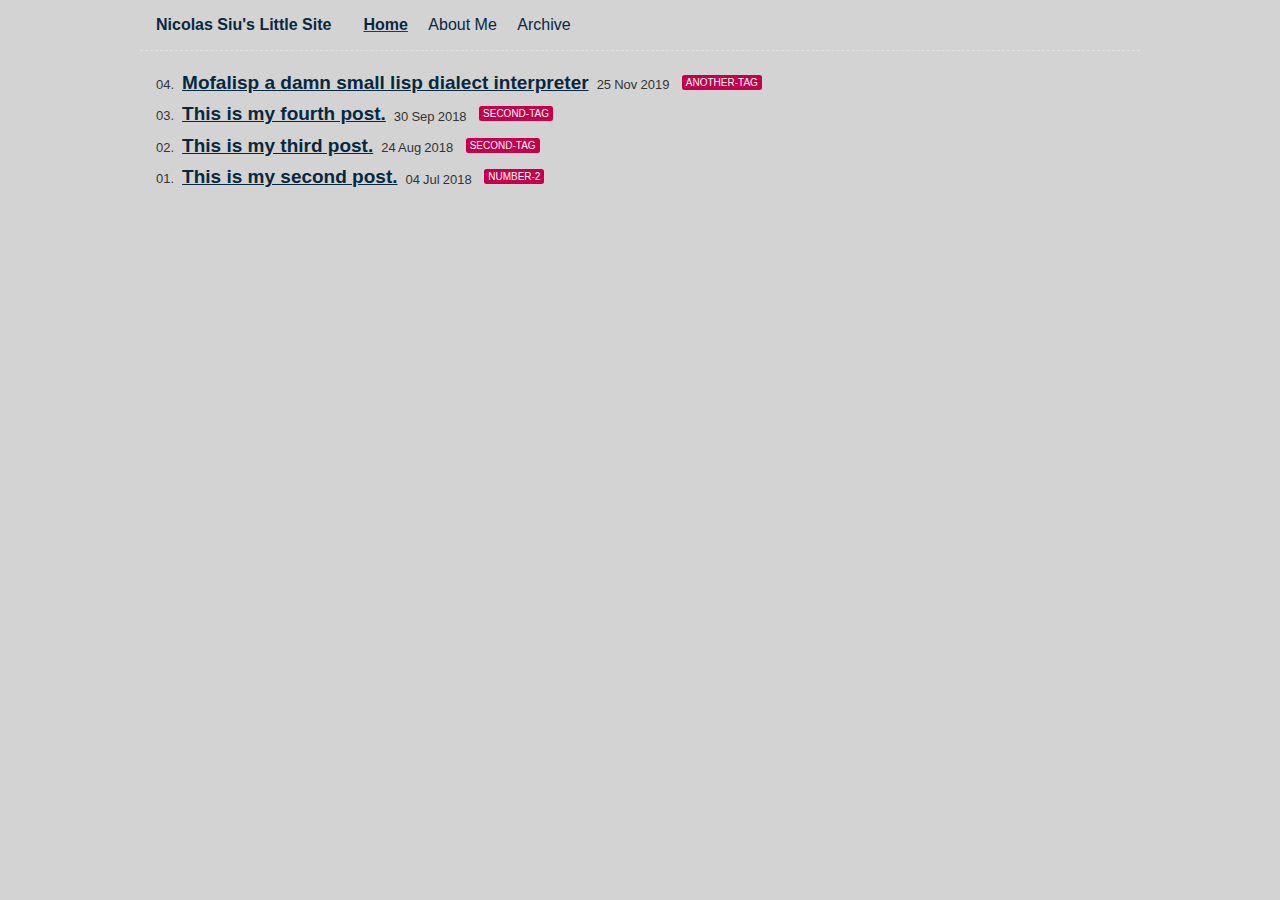
<file: index.html>
<!doctype html>
<html lang="en">
  <head>
    <meta charset="utf-8">
    <meta name="viewport" content="width=device-width, initial-scale=1.0">
    <title>Nicolas Siu&#39;s Little Site</title>
    <meta name="Description" content="I am writing about my experiences as a naval navel-gazer.">
    <link rel="stylesheet" href="/css/index.css">
    <link rel="stylesheet" href="/css/prism-base16-monokai.dark.css">
    <link rel="alternate" href="/feed/feed.xml" type="application/atom+xml" title="Nicolas Siu&#39;s Little Site">
  </head>
  <body>
    <div class="main-con">
      <header>
        <h1 class="home"><a href="/">Nicolas Siu&#39;s Little Site</a></h1>
        <ul class="nav"><li class="nav-item nav-item-active"><a href="/">Home</a></li>
<li class="nav-item"><a href="/about/">About Me</a></li>
<li class="nav-item"><a href="/posts/">Archive</a></li></ul>
      </header>

      <main class="tmpl-home">
        


<ol reversed class="postlist" style="counter-reset: start-from 5">

  <li class="postlist-item">
    <a href="/posts/firstpost/" class="postlist-link">Mofalisp a damn small lisp dialect interpreter</a>
    <time class="postlist-date" datetime="2019-11-25">25 Nov 2019</time>
    
      <a href="/tags/another-tag/" class="tag">another-tag</a>
  </li>

  <li class="postlist-item">
    <a href="/posts/fourthpost/" class="postlist-link">This is my fourth post.</a>
    <time class="postlist-date" datetime="2018-09-30">30 Sep 2018</time>
    
      <a href="/tags/second-tag/" class="tag">second-tag</a>
  </li>

  <li class="postlist-item">
    <a href="/posts/thirdpost/" class="postlist-link">This is my third post.</a>
    <time class="postlist-date" datetime="2018-08-24">24 Aug 2018</time>
    
      <a href="/tags/second-tag/" class="tag">second-tag</a>
  </li>

  <li class="postlist-item">
    <a href="/posts/secondpost/" class="postlist-link">This is my second post.</a>
    <time class="postlist-date" datetime="2018-07-04">04 Jul 2018</time>
    
      <a href="/tags/number-2/" class="tag">number-2</a>
  </li>

</ol>




      </main>

      <footer></footer>
    </div>
    

    <!-- Current page: / -->
  </body>
</html>
</file>
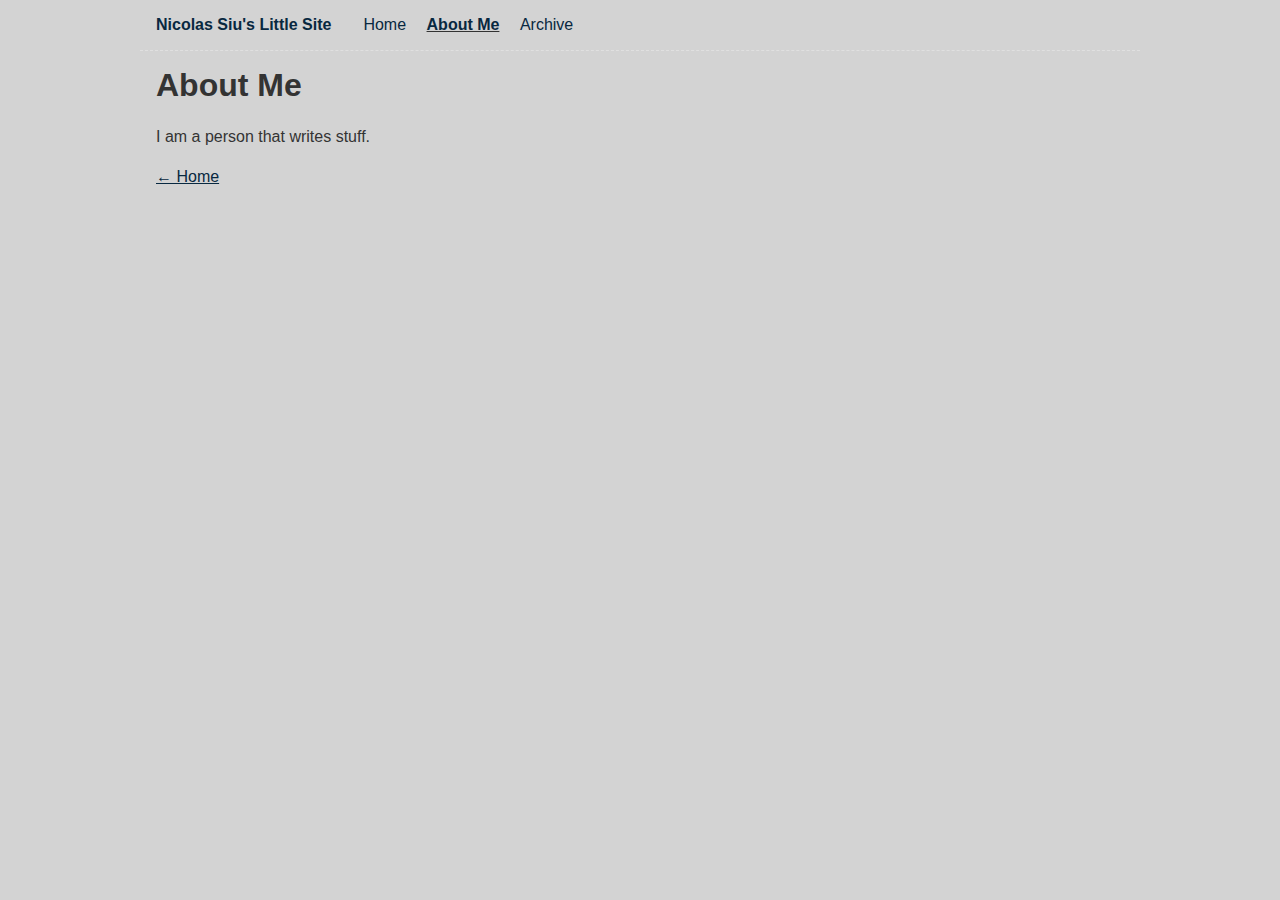
<file: about/index.html>
<!doctype html>
<html lang="en">
  <head>
    <meta charset="utf-8">
    <meta name="viewport" content="width=device-width, initial-scale=1.0">
    <title>About Me</title>
    <meta name="Description" content="I am writing about my experiences as a naval navel-gazer.">
    <link rel="stylesheet" href="/css/index.css">
    <link rel="stylesheet" href="/css/prism-base16-monokai.dark.css">
    <link rel="alternate" href="/feed/feed.xml" type="application/atom+xml" title="Nicolas Siu&#39;s Little Site">
  </head>
  <body>
    <div class="main-con">
      <header>
        <h1 class="home"><a href="/">Nicolas Siu&#39;s Little Site</a></h1>
        <ul class="nav"><li class="nav-item"><a href="/">Home</a></li>
<li class="nav-item nav-item-active"><a href="/about/">About Me</a></li>
<li class="nav-item"><a href="/posts/">Archive</a></li></ul>
      </header>

      <main class="tmpl-post">
        <h1>About Me</h1>

<p>I am a person that writes stuff.</p>


<p><a href="/">← Home</a></p>

      </main>

      <footer></footer>
    </div>
    

    <!-- Current page: /about/ -->
  </body>
</html>
</file>
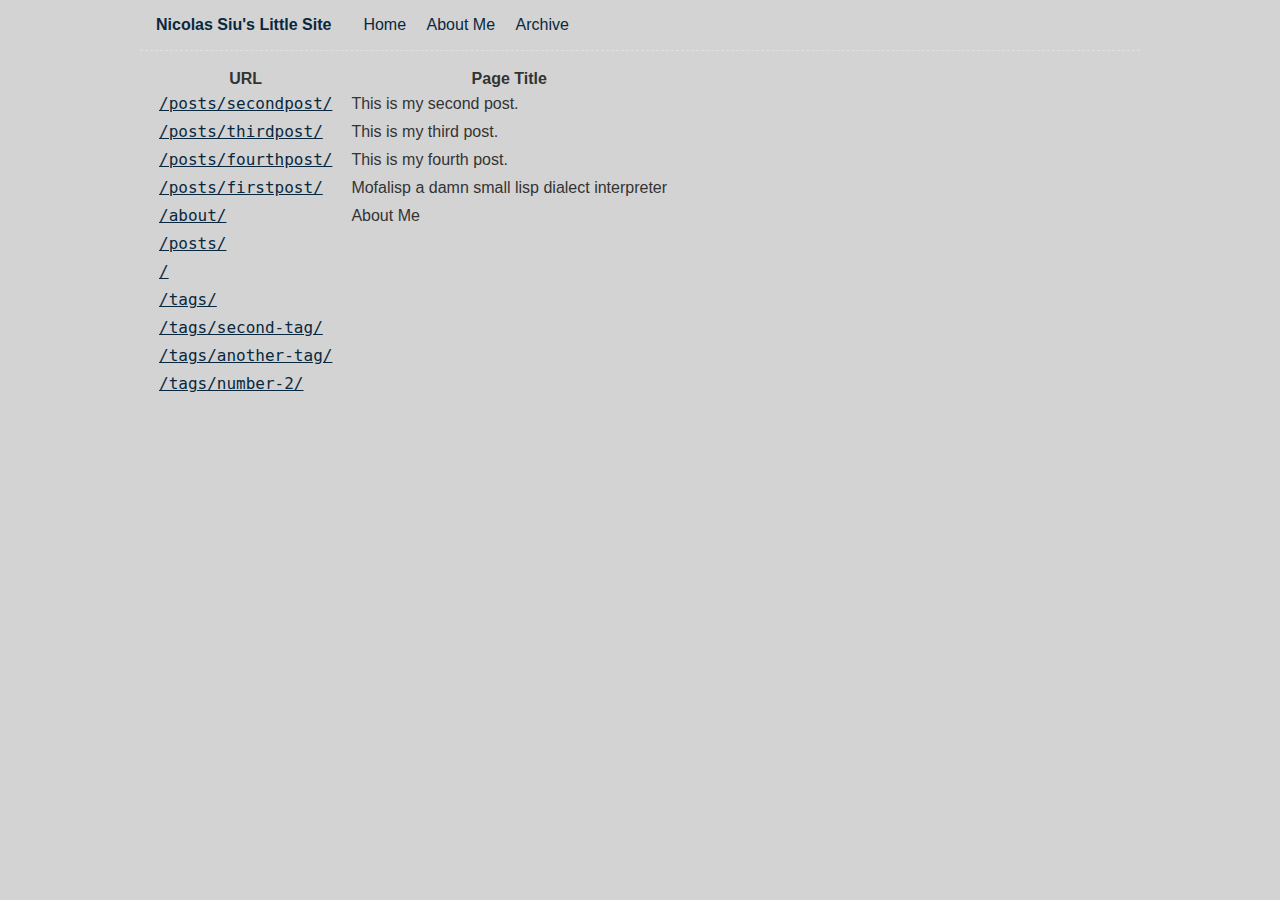
<file: page-list/index.html>
<!doctype html>
<html lang="en">
  <head>
    <meta charset="utf-8">
    <meta name="viewport" content="width=device-width, initial-scale=1.0">
    <title>Nicolas Siu&#39;s Little Site</title>
    <meta name="Description" content="I am writing about my experiences as a naval navel-gazer.">
    <link rel="stylesheet" href="/css/index.css">
    <link rel="stylesheet" href="/css/prism-base16-monokai.dark.css">
    <link rel="alternate" href="/feed/feed.xml" type="application/atom+xml" title="Nicolas Siu&#39;s Little Site">
  </head>
  <body>
    <div class="main-con">
      <header>
        <h1 class="home"><a href="/">Nicolas Siu&#39;s Little Site</a></h1>
        <ul class="nav"><li class="nav-item"><a href="/">Home</a></li>
<li class="nav-item"><a href="/about/">About Me</a></li>
<li class="nav-item"><a href="/posts/">Archive</a></li></ul>
      </header>

      <main class="tmpl-home">
        <table>
  <thead>
    <th>URL</th>
    <th>Page Title</th>
  </thead>
  <tbody>
  <tr>
    <td><a href="/posts/secondpost/"><code>/posts/secondpost/</code></a></td>
    <td>This is my second post.</td>
  </tr>
  <tr>
    <td><a href="/posts/thirdpost/"><code>/posts/thirdpost/</code></a></td>
    <td>This is my third post.</td>
  </tr>
  <tr>
    <td><a href="/posts/fourthpost/"><code>/posts/fourthpost/</code></a></td>
    <td>This is my fourth post.</td>
  </tr>
  <tr>
    <td><a href="/posts/firstpost/"><code>/posts/firstpost/</code></a></td>
    <td>Mofalisp a damn small lisp dialect interpreter</td>
  </tr>
  <tr>
    <td><a href="/about/"><code>/about/</code></a></td>
    <td>About Me</td>
  </tr>
  <tr>
    <td><a href="/posts/"><code>/posts/</code></a></td>
    <td></td>
  </tr>
  <tr>
    <td><a href="/"><code>/</code></a></td>
    <td></td>
  </tr>
  <tr>
    <td><a href="/tags/"><code>/tags/</code></a></td>
    <td></td>
  </tr>
  <tr>
    <td><a href="/tags/second-tag/"><code>/tags/second-tag/</code></a></td>
    <td></td>
  </tr>
  <tr>
    <td><a href="/tags/another-tag/"><code>/tags/another-tag/</code></a></td>
    <td></td>
  </tr>
  <tr>
    <td><a href="/tags/number-2/"><code>/tags/number-2/</code></a></td>
    <td></td>
  </tr>
  </tbody>
</table>


      </main>

      <footer></footer>
    </div>
    

    <!-- Current page: /page-list/ -->
  </body>
</html>
</file>
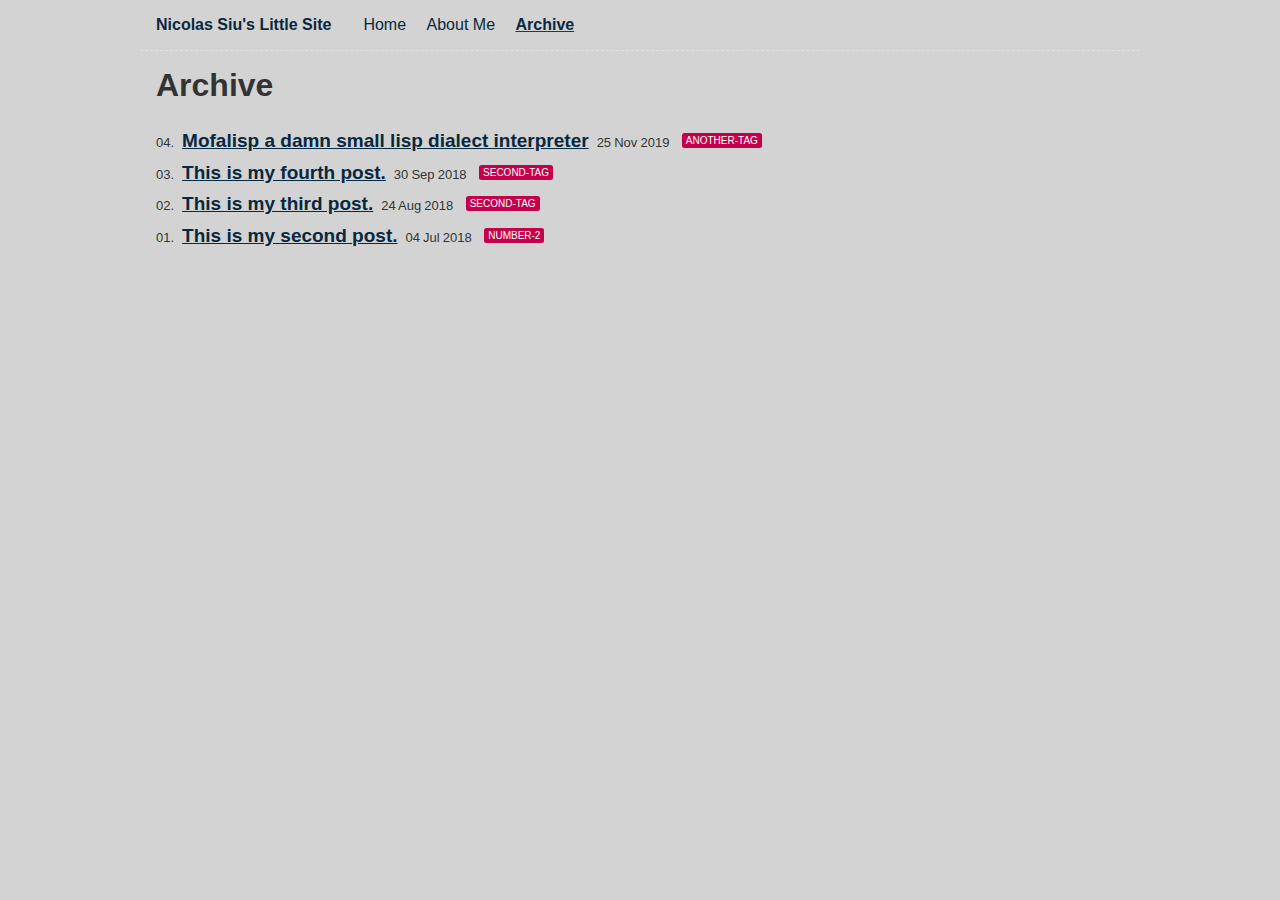
<file: posts/index.html>
<!doctype html>
<html lang="en">
  <head>
    <meta charset="utf-8">
    <meta name="viewport" content="width=device-width, initial-scale=1.0">
    <title>Nicolas Siu&#39;s Little Site</title>
    <meta name="Description" content="I am writing about my experiences as a naval navel-gazer.">
    <link rel="stylesheet" href="/css/index.css">
    <link rel="stylesheet" href="/css/prism-base16-monokai.dark.css">
    <link rel="alternate" href="/feed/feed.xml" type="application/atom+xml" title="Nicolas Siu&#39;s Little Site">
  </head>
  <body>
    <div class="main-con">
      <header>
        <h1 class="home"><a href="/">Nicolas Siu&#39;s Little Site</a></h1>
        <ul class="nav"><li class="nav-item"><a href="/">Home</a></li>
<li class="nav-item"><a href="/about/">About Me</a></li>
<li class="nav-item nav-item-active"><a href="/posts/">Archive</a></li></ul>
      </header>

      <main class="tmpl-home">
        
<h1>Archive</h1>


<ol reversed class="postlist" style="counter-reset: start-from 5">

  <li class="postlist-item">
    <a href="/posts/firstpost/" class="postlist-link">Mofalisp a damn small lisp dialect interpreter</a>
    <time class="postlist-date" datetime="2019-11-25">25 Nov 2019</time>
    
      <a href="/tags/another-tag/" class="tag">another-tag</a>
  </li>

  <li class="postlist-item">
    <a href="/posts/fourthpost/" class="postlist-link">This is my fourth post.</a>
    <time class="postlist-date" datetime="2018-09-30">30 Sep 2018</time>
    
      <a href="/tags/second-tag/" class="tag">second-tag</a>
  </li>

  <li class="postlist-item">
    <a href="/posts/thirdpost/" class="postlist-link">This is my third post.</a>
    <time class="postlist-date" datetime="2018-08-24">24 Aug 2018</time>
    
      <a href="/tags/second-tag/" class="tag">second-tag</a>
  </li>

  <li class="postlist-item">
    <a href="/posts/secondpost/" class="postlist-link">This is my second post.</a>
    <time class="postlist-date" datetime="2018-07-04">04 Jul 2018</time>
    
      <a href="/tags/number-2/" class="tag">number-2</a>
  </li>

</ol>



      </main>

      <footer></footer>
    </div>
    

    <!-- Current page: /posts/ -->
  </body>
</html>
</file>
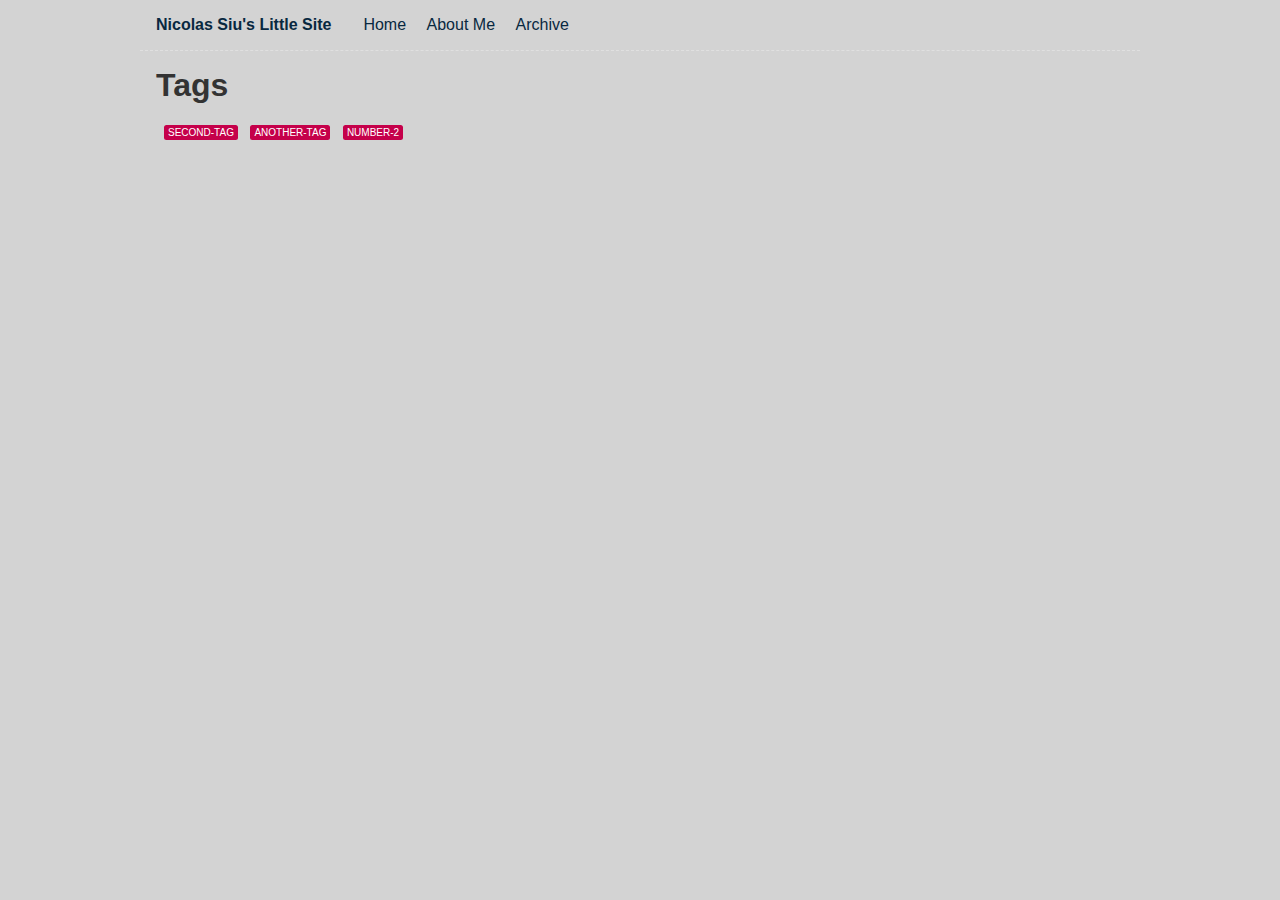
<file: tags/index.html>
<!doctype html>
<html lang="en">
  <head>
    <meta charset="utf-8">
    <meta name="viewport" content="width=device-width, initial-scale=1.0">
    <title>Nicolas Siu&#39;s Little Site</title>
    <meta name="Description" content="I am writing about my experiences as a naval navel-gazer.">
    <link rel="stylesheet" href="/css/index.css">
    <link rel="stylesheet" href="/css/prism-base16-monokai.dark.css">
    <link rel="alternate" href="/feed/feed.xml" type="application/atom+xml" title="Nicolas Siu&#39;s Little Site">
  </head>
  <body>
    <div class="main-con">
      <header>
        <h1 class="home"><a href="/">Nicolas Siu&#39;s Little Site</a></h1>
        <ul class="nav"><li class="nav-item"><a href="/">Home</a></li>
<li class="nav-item"><a href="/about/">About Me</a></li>
<li class="nav-item"><a href="/posts/">Archive</a></li></ul>
      </header>

      <main class="tmpl-home">
        <h1>Tags</h1>


  
  <a href="/tags/second-tag/" class="tag">second-tag</a>

  
  <a href="/tags/another-tag/" class="tag">another-tag</a>

  
  <a href="/tags/number-2/" class="tag">number-2</a>



      </main>

      <footer></footer>
    </div>
    

    <!-- Current page: /tags/ -->
  </body>
</html>
</file>
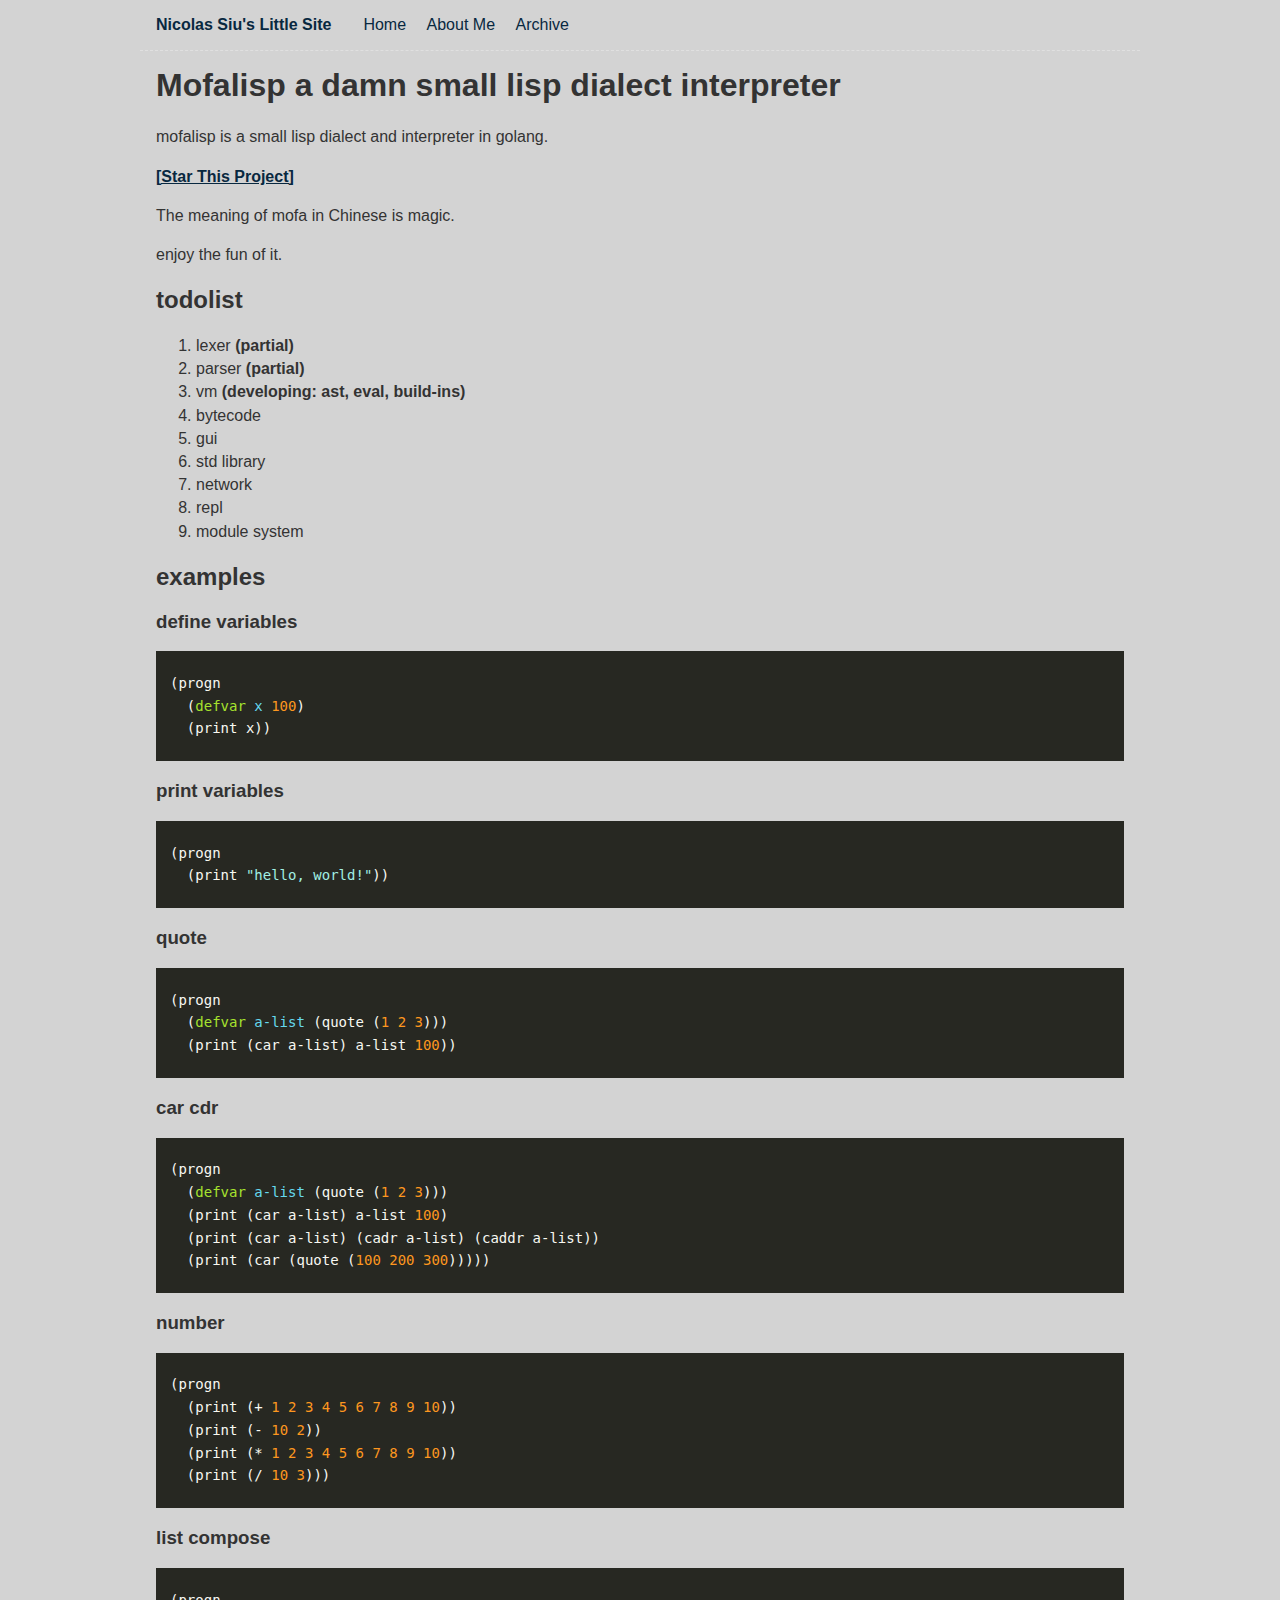
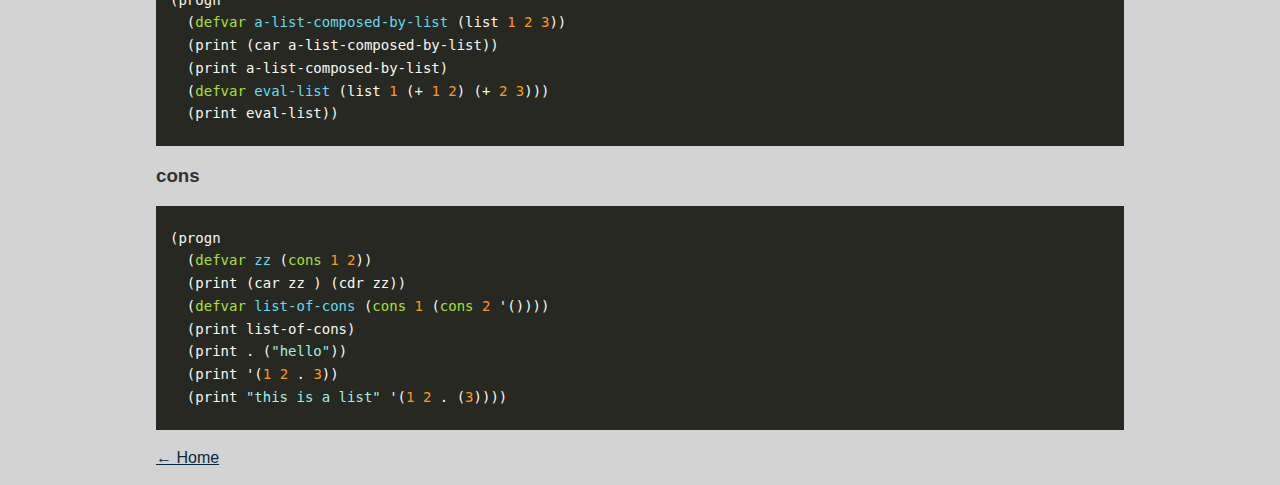
<file: posts/firstpost/index.html>
<!doctype html>
<html lang="en">
  <head>
    <meta charset="utf-8">
    <meta name="viewport" content="width=device-width, initial-scale=1.0">
    <title>Mofalisp a damn small lisp dialect interpreter</title>
    <meta name="Description" content="This is a post on My Blog about Mofalisp.">
    <link rel="stylesheet" href="/css/index.css">
    <link rel="stylesheet" href="/css/prism-base16-monokai.dark.css">
    <link rel="alternate" href="/feed/feed.xml" type="application/atom+xml" title="Nicolas Siu&#39;s Little Site">
  </head>
  <body>
    <div class="main-con">
      <header>
        <h1 class="home"><a href="/">Nicolas Siu&#39;s Little Site</a></h1>
        <ul class="nav"><li class="nav-item"><a href="/">Home</a></li>
<li class="nav-item"><a href="/about/">About Me</a></li>
<li class="nav-item"><a href="/posts/">Archive</a></li></ul>
      </header>

      <main class="tmpl-post">
        <h1>Mofalisp a damn small lisp dialect interpreter</h1>

<p>mofalisp is a small lisp dialect and interpreter in golang.</p>
<p><a href="https://www.github.com/nicolassiu/mofalisp"><strong>[Star This Project]</strong></a></p>
<p>The meaning of mofa in Chinese is magic.</p>
<p>enjoy the fun of it.</p>
<h2 id="todolist">todolist <a class="direct-link" href="#todolist">#</a></h2>
<ol>
<li>lexer <strong>(partial)</strong></li>
<li>parser <strong>(partial)</strong></li>
<li>vm <strong>(developing: ast, eval, build-ins)</strong></li>
<li>bytecode</li>
<li>gui</li>
<li>std library</li>
<li>network</li>
<li>repl</li>
<li>module system</li>
</ol>
<h2 id="examples">examples <a class="direct-link" href="#examples">#</a></h2>
<h3 id="define-variables">define variables <a class="direct-link" href="#define-variables">#</a></h3>
<pre class="language-lisp"><code class="language-lisp"><span class="highlight-line"><span class="token punctuation">(</span><span class="token car">progn</span></span><br><span class="highlight-line">  <span class="token punctuation">(</span><span class="token defvar"><span class="token keyword">defvar</span> <span class="token variable">x</span></span> <span class="token number">100</span><span class="token punctuation">)</span></span><br><span class="highlight-line">  <span class="token punctuation">(</span><span class="token car">print</span> x<span class="token punctuation">)</span><span class="token punctuation">)</span></span></code></pre>
<h3 id="print-variables">print variables <a class="direct-link" href="#print-variables">#</a></h3>
<pre class="language-lisp"><code class="language-lisp"><span class="highlight-line"><span class="token punctuation">(</span><span class="token car">progn</span></span><br><span class="highlight-line">  <span class="token punctuation">(</span><span class="token car">print</span> <span class="token string">"hello, world!"</span><span class="token punctuation">)</span><span class="token punctuation">)</span></span></code></pre>
<h3 id="quote">quote <a class="direct-link" href="#quote">#</a></h3>
<pre class="language-lisp"><code class="language-lisp"><span class="highlight-line"><span class="token punctuation">(</span><span class="token car">progn</span></span><br><span class="highlight-line">  <span class="token punctuation">(</span><span class="token defvar"><span class="token keyword">defvar</span> <span class="token variable">a-list</span></span> <span class="token punctuation">(</span><span class="token car">quote</span> <span class="token punctuation">(</span><span class="token number">1</span> <span class="token number">2</span> <span class="token number">3</span><span class="token punctuation">)</span><span class="token punctuation">)</span><span class="token punctuation">)</span></span><br><span class="highlight-line">  <span class="token punctuation">(</span><span class="token car">print</span> <span class="token punctuation">(</span><span class="token car">car</span> a-list<span class="token punctuation">)</span> a-list <span class="token number">100</span><span class="token punctuation">)</span><span class="token punctuation">)</span></span></code></pre>
<h3 id="car-cdr">car cdr <a class="direct-link" href="#car-cdr">#</a></h3>
<pre class="language-lisp"><code class="language-lisp"><span class="highlight-line"><span class="token punctuation">(</span><span class="token car">progn</span></span><br><span class="highlight-line">  <span class="token punctuation">(</span><span class="token defvar"><span class="token keyword">defvar</span> <span class="token variable">a-list</span></span> <span class="token punctuation">(</span><span class="token car">quote</span> <span class="token punctuation">(</span><span class="token number">1</span> <span class="token number">2</span> <span class="token number">3</span><span class="token punctuation">)</span><span class="token punctuation">)</span><span class="token punctuation">)</span></span><br><span class="highlight-line">  <span class="token punctuation">(</span><span class="token car">print</span> <span class="token punctuation">(</span><span class="token car">car</span> a-list<span class="token punctuation">)</span> a-list <span class="token number">100</span><span class="token punctuation">)</span></span><br><span class="highlight-line">  <span class="token punctuation">(</span><span class="token car">print</span> <span class="token punctuation">(</span><span class="token car">car</span> a-list<span class="token punctuation">)</span> <span class="token punctuation">(</span><span class="token car">cadr</span> a-list<span class="token punctuation">)</span> <span class="token punctuation">(</span><span class="token car">caddr</span> a-list<span class="token punctuation">)</span><span class="token punctuation">)</span></span><br><span class="highlight-line">  <span class="token punctuation">(</span><span class="token car">print</span> <span class="token punctuation">(</span><span class="token car">car</span> <span class="token punctuation">(</span><span class="token car">quote</span> <span class="token punctuation">(</span><span class="token number">100</span> <span class="token number">200</span> <span class="token number">300</span><span class="token punctuation">)</span><span class="token punctuation">)</span><span class="token punctuation">)</span><span class="token punctuation">)</span><span class="token punctuation">)</span></span></code></pre>
<h3 id="number">number <a class="direct-link" href="#number">#</a></h3>
<pre class="language-lisp"><code class="language-lisp"><span class="highlight-line"><span class="token punctuation">(</span><span class="token car">progn</span></span><br><span class="highlight-line">  <span class="token punctuation">(</span><span class="token car">print</span> <span class="token punctuation">(</span><span class="token car">+</span> <span class="token number">1</span> <span class="token number">2</span> <span class="token number">3</span> <span class="token number">4</span> <span class="token number">5</span> <span class="token number">6</span> <span class="token number">7</span> <span class="token number">8</span> <span class="token number">9</span> <span class="token number">10</span><span class="token punctuation">)</span><span class="token punctuation">)</span></span><br><span class="highlight-line">  <span class="token punctuation">(</span><span class="token car">print</span> <span class="token punctuation">(</span><span class="token car">-</span> <span class="token number">10</span> <span class="token number">2</span><span class="token punctuation">)</span><span class="token punctuation">)</span></span><br><span class="highlight-line">  <span class="token punctuation">(</span><span class="token car">print</span> <span class="token punctuation">(</span><span class="token car">*</span> <span class="token number">1</span> <span class="token number">2</span> <span class="token number">3</span> <span class="token number">4</span> <span class="token number">5</span> <span class="token number">6</span> <span class="token number">7</span> <span class="token number">8</span> <span class="token number">9</span> <span class="token number">10</span><span class="token punctuation">)</span><span class="token punctuation">)</span></span><br><span class="highlight-line">  <span class="token punctuation">(</span><span class="token car">print</span> <span class="token punctuation">(</span><span class="token car">/</span> <span class="token number">10</span> <span class="token number">3</span><span class="token punctuation">)</span><span class="token punctuation">)</span><span class="token punctuation">)</span></span></code></pre>
<h3 id="list-compose">list compose <a class="direct-link" href="#list-compose">#</a></h3>
<pre class="language-lisp"><code class="language-lisp"><span class="highlight-line"><span class="token punctuation">(</span><span class="token car">progn</span></span><br><span class="highlight-line">  <span class="token punctuation">(</span><span class="token defvar"><span class="token keyword">defvar</span> <span class="token variable">a-list-composed-by-list</span></span> <span class="token punctuation">(</span><span class="token car">list</span> <span class="token number">1</span> <span class="token number">2</span> <span class="token number">3</span><span class="token punctuation">)</span><span class="token punctuation">)</span></span><br><span class="highlight-line">  <span class="token punctuation">(</span><span class="token car">print</span> <span class="token punctuation">(</span><span class="token car">car</span> a-list-composed-by-list<span class="token punctuation">)</span><span class="token punctuation">)</span></span><br><span class="highlight-line">  <span class="token punctuation">(</span><span class="token car">print</span> a-list-composed-by-list<span class="token punctuation">)</span></span><br><span class="highlight-line">  <span class="token punctuation">(</span><span class="token defvar"><span class="token keyword">defvar</span> <span class="token variable">eval-list</span></span> <span class="token punctuation">(</span><span class="token car">list</span> <span class="token number">1</span> <span class="token punctuation">(</span><span class="token car">+</span> <span class="token number">1</span> <span class="token number">2</span><span class="token punctuation">)</span> <span class="token punctuation">(</span><span class="token car">+</span> <span class="token number">2</span> <span class="token number">3</span><span class="token punctuation">)</span><span class="token punctuation">)</span><span class="token punctuation">)</span></span><br><span class="highlight-line">  <span class="token punctuation">(</span><span class="token car">print</span> eval-list<span class="token punctuation">)</span><span class="token punctuation">)</span></span></code></pre>
<h3 id="cons">cons <a class="direct-link" href="#cons">#</a></h3>
<pre class="language-lisp"><code class="language-lisp"><span class="highlight-line"><span class="token punctuation">(</span><span class="token car">progn</span></span><br><span class="highlight-line">  <span class="token punctuation">(</span><span class="token defvar"><span class="token keyword">defvar</span> <span class="token variable">zz</span></span> <span class="token punctuation">(</span><span class="token keyword">cons</span> <span class="token number">1</span> <span class="token number">2</span><span class="token punctuation">)</span><span class="token punctuation">)</span></span><br><span class="highlight-line">  <span class="token punctuation">(</span><span class="token car">print</span> <span class="token punctuation">(</span><span class="token car">car</span> zz <span class="token punctuation">)</span> <span class="token punctuation">(</span><span class="token car">cdr</span> zz<span class="token punctuation">)</span><span class="token punctuation">)</span></span><br><span class="highlight-line">  <span class="token punctuation">(</span><span class="token defvar"><span class="token keyword">defvar</span> <span class="token variable">list-of-cons</span></span> <span class="token punctuation">(</span><span class="token keyword">cons</span> <span class="token number">1</span> <span class="token punctuation">(</span><span class="token keyword">cons</span> <span class="token number">2</span> <span class="token punctuation">'(</span><span class="token punctuation">)</span><span class="token punctuation">)</span><span class="token punctuation">)</span><span class="token punctuation">)</span></span><br><span class="highlight-line">  <span class="token punctuation">(</span><span class="token car">print</span> list-of-cons<span class="token punctuation">)</span></span><br><span class="highlight-line">  <span class="token punctuation">(</span><span class="token car">print</span> <span class="token punctuation">.</span> <span class="token punctuation">(</span><span class="token string">"hello"</span><span class="token punctuation">)</span><span class="token punctuation">)</span></span><br><span class="highlight-line">  <span class="token punctuation">(</span><span class="token car">print</span> <span class="token punctuation">'(</span><span class="token number">1</span> <span class="token number">2</span> <span class="token punctuation">.</span> <span class="token number">3</span><span class="token punctuation">)</span><span class="token punctuation">)</span></span><br><span class="highlight-line">  <span class="token punctuation">(</span><span class="token car">print</span> <span class="token string">"this is a list"</span> <span class="token punctuation">'(</span><span class="token number">1</span> <span class="token number">2</span> <span class="token punctuation">.</span> <span class="token punctuation">(</span><span class="token number">3</span><span class="token punctuation">)</span><span class="token punctuation">)</span><span class="token punctuation">)</span><span class="token punctuation">)</span></span></code></pre>


<p><a href="/">← Home</a></p>

      </main>

      <footer></footer>
    </div>
    

    <!-- Current page: /posts/firstpost/ -->
  </body>
</html>
</file>
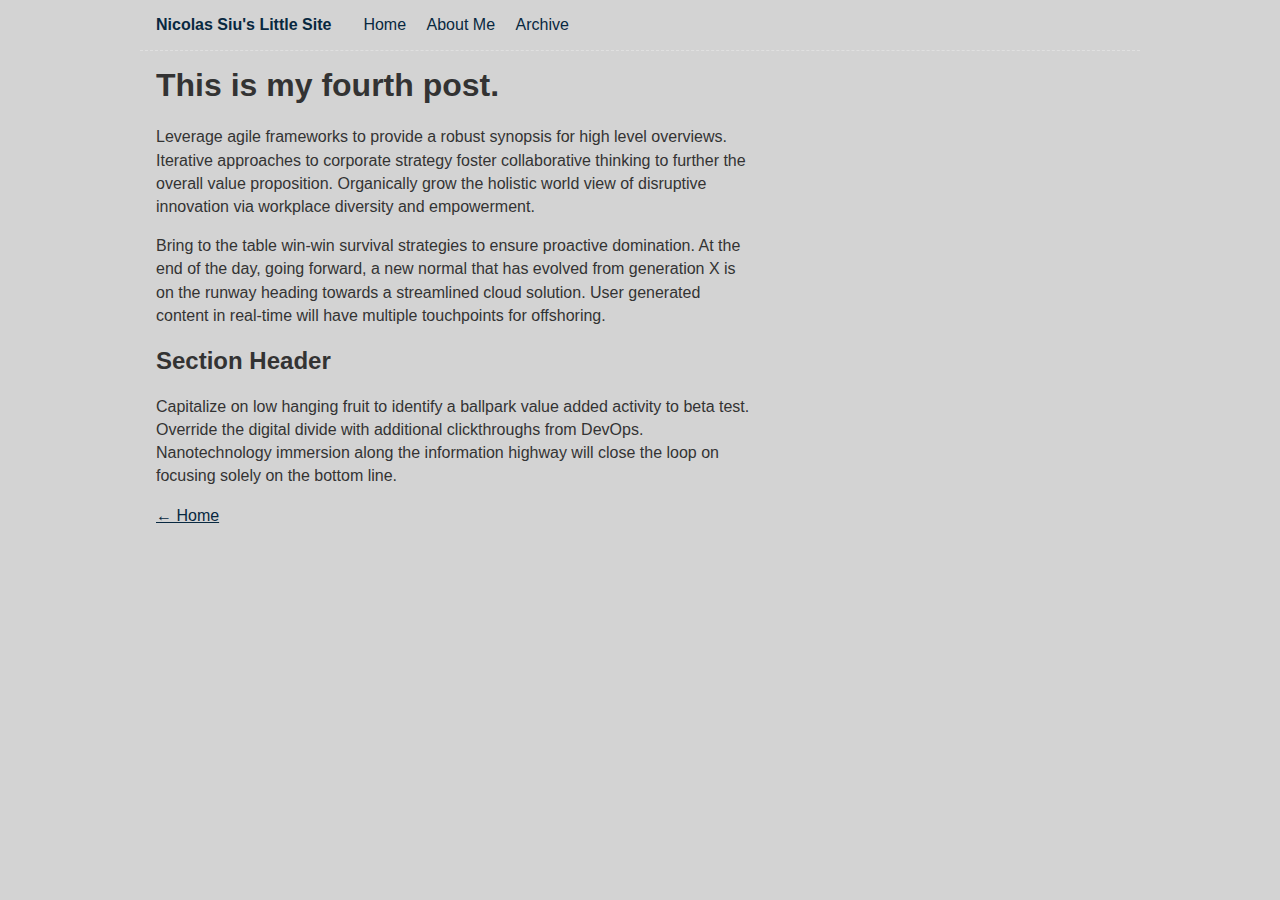
<file: posts/fourthpost/index.html>
<!doctype html>
<html lang="en">
  <head>
    <meta charset="utf-8">
    <meta name="viewport" content="width=device-width, initial-scale=1.0">
    <title>This is my fourth post.</title>
    <meta name="Description" content="This is a post on My Blog about touchpoints and circling wagons.">
    <link rel="stylesheet" href="/css/index.css">
    <link rel="stylesheet" href="/css/prism-base16-monokai.dark.css">
    <link rel="alternate" href="/feed/feed.xml" type="application/atom+xml" title="Nicolas Siu&#39;s Little Site">
  </head>
  <body>
    <div class="main-con">
      <header>
        <h1 class="home"><a href="/">Nicolas Siu&#39;s Little Site</a></h1>
        <ul class="nav"><li class="nav-item"><a href="/">Home</a></li>
<li class="nav-item"><a href="/about/">About Me</a></li>
<li class="nav-item"><a href="/posts/">Archive</a></li></ul>
      </header>

      <main class="tmpl-post">
        <h1>This is my fourth post.</h1>

<p>Leverage agile frameworks to provide a robust synopsis for high level overviews. Iterative approaches to corporate strategy foster collaborative thinking to further the overall value proposition. Organically grow the holistic world view of disruptive innovation via workplace diversity and empowerment.</p>
<p>Bring to the table win-win survival strategies to ensure proactive domination. At the end of the day, going forward, a new normal that has evolved from generation X is on the runway heading towards a streamlined cloud solution. User generated content in real-time will have multiple touchpoints for offshoring.</p>
<h2 id="section-header">Section Header <a class="direct-link" href="#section-header">#</a></h2>
<p>Capitalize on low hanging fruit to identify a ballpark value added activity to beta test. Override the digital divide with additional clickthroughs from DevOps. Nanotechnology immersion along the information highway will close the loop on focusing solely on the bottom line.</p>


<p><a href="/">← Home</a></p>

      </main>

      <footer></footer>
    </div>
    

    <!-- Current page: /posts/fourthpost/ -->
  </body>
</html>
</file>
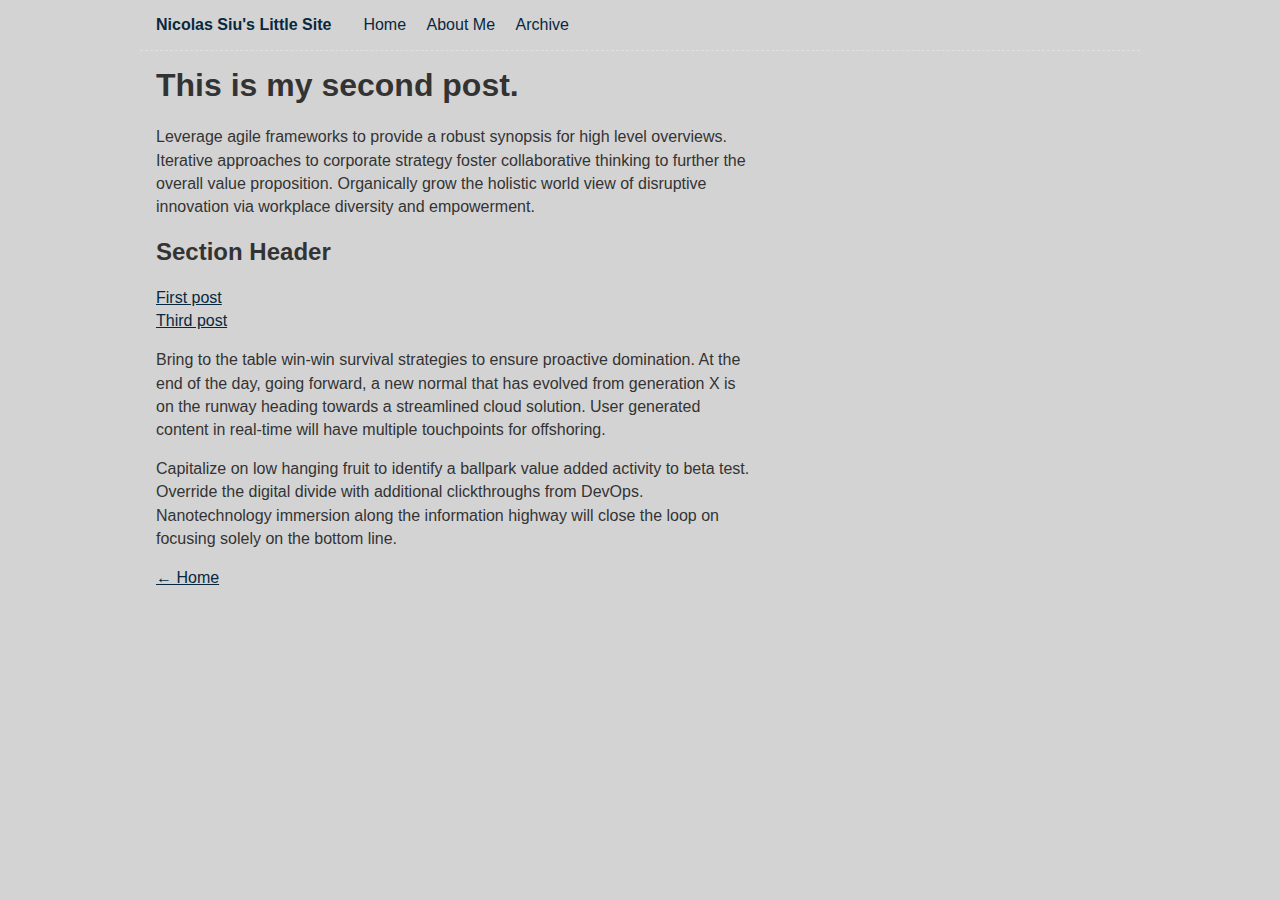
<file: posts/secondpost/index.html>
<!doctype html>
<html lang="en">
  <head>
    <meta charset="utf-8">
    <meta name="viewport" content="width=device-width, initial-scale=1.0">
    <title>This is my second post.</title>
    <meta name="Description" content="This is a post on My Blog about leveraging agile frameworks.">
    <link rel="stylesheet" href="/css/index.css">
    <link rel="stylesheet" href="/css/prism-base16-monokai.dark.css">
    <link rel="alternate" href="/feed/feed.xml" type="application/atom+xml" title="Nicolas Siu&#39;s Little Site">
  </head>
  <body>
    <div class="main-con">
      <header>
        <h1 class="home"><a href="/">Nicolas Siu&#39;s Little Site</a></h1>
        <ul class="nav"><li class="nav-item"><a href="/">Home</a></li>
<li class="nav-item"><a href="/about/">About Me</a></li>
<li class="nav-item"><a href="/posts/">Archive</a></li></ul>
      </header>

      <main class="tmpl-post">
        <h1>This is my second post.</h1>

<p>Leverage agile frameworks to provide a robust synopsis for high level overviews. Iterative approaches to corporate strategy foster collaborative thinking to further the overall value proposition. Organically grow the holistic world view of disruptive innovation via workplace diversity and empowerment.</p>
<h2 id="section-header">Section Header <a class="direct-link" href="#section-header">#</a></h2>
<p><a href="/posts/firstpost/">First post</a><br>
<a href="/posts/thirdpost/">Third post</a></p>
<p>Bring to the table win-win survival strategies to ensure proactive domination. At the end of the day, going forward, a new normal that has evolved from generation X is on the runway heading towards a streamlined cloud solution. User generated content in real-time will have multiple touchpoints for offshoring.</p>
<p>Capitalize on low hanging fruit to identify a ballpark value added activity to beta test. Override the digital divide with additional clickthroughs from DevOps. Nanotechnology immersion along the information highway will close the loop on focusing solely on the bottom line.</p>


<p><a href="/">← Home</a></p>

      </main>

      <footer></footer>
    </div>
    

    <!-- Current page: /posts/secondpost/ -->
  </body>
</html>
</file>
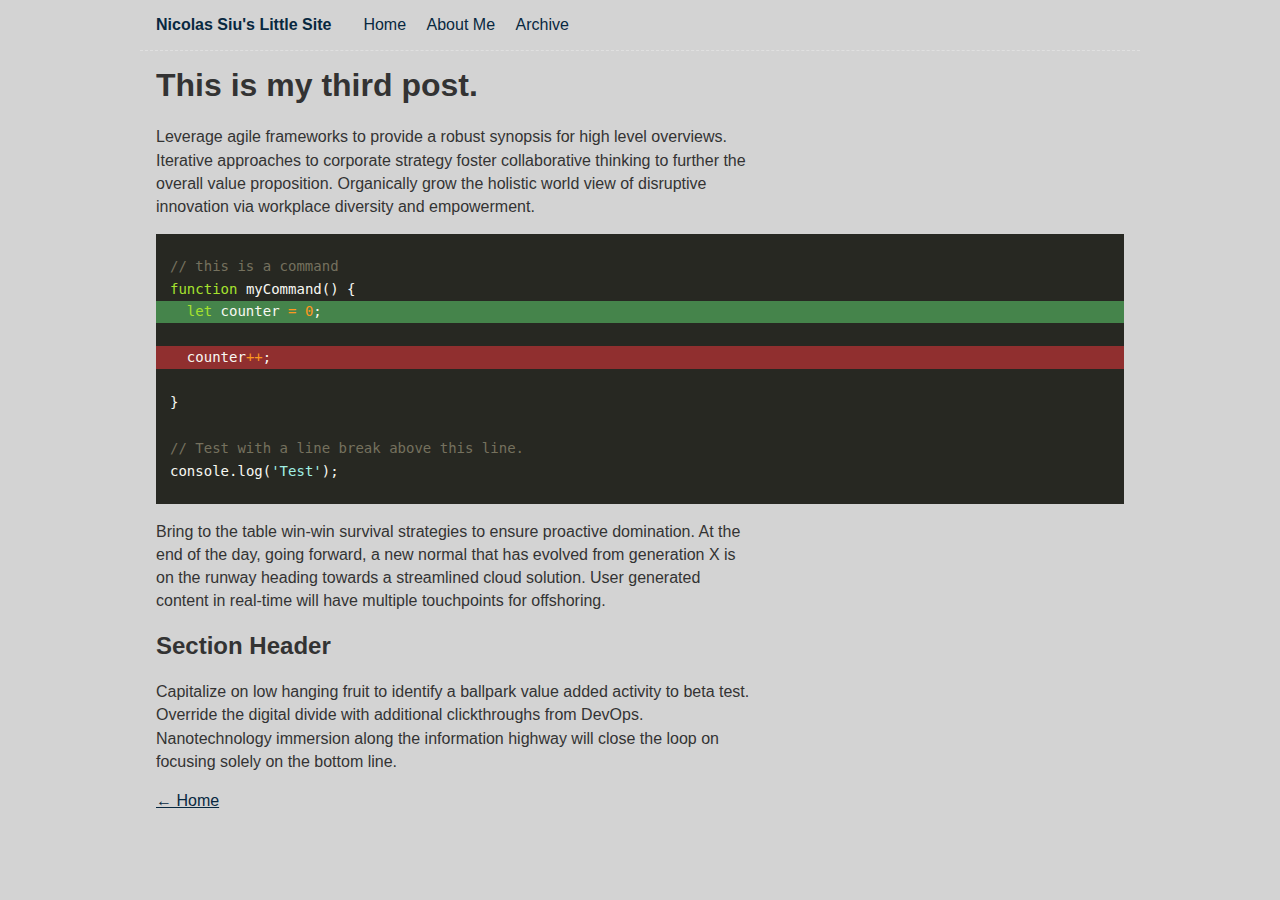
<file: posts/thirdpost/index.html>
<!doctype html>
<html lang="en">
  <head>
    <meta charset="utf-8">
    <meta name="viewport" content="width=device-width, initial-scale=1.0">
    <title>This is my third post.</title>
    <meta name="Description" content="This is a post on My Blog about win-win survival strategies.">
    <link rel="stylesheet" href="/css/index.css">
    <link rel="stylesheet" href="/css/prism-base16-monokai.dark.css">
    <link rel="alternate" href="/feed/feed.xml" type="application/atom+xml" title="Nicolas Siu&#39;s Little Site">
  </head>
  <body>
    <div class="main-con">
      <header>
        <h1 class="home"><a href="/">Nicolas Siu&#39;s Little Site</a></h1>
        <ul class="nav"><li class="nav-item"><a href="/">Home</a></li>
<li class="nav-item"><a href="/about/">About Me</a></li>
<li class="nav-item"><a href="/posts/">Archive</a></li></ul>
      </header>

      <main class="tmpl-post">
        <h1>This is my third post.</h1>

<p>Leverage agile frameworks to provide a robust synopsis for high level overviews. Iterative approaches to corporate strategy foster collaborative thinking to further the overall value proposition. Organically grow the holistic world view of disruptive innovation via workplace diversity and empowerment.</p>
<pre class="language-js"><code class="language-js"><span class="highlight-line"><span class="token comment">// this is a command</span></span><br><span class="highlight-line"><span class="token keyword">function</span> <span class="token function">myCommand</span><span class="token punctuation">(</span><span class="token punctuation">)</span> <span class="token punctuation">{</span></span><br><ins class="highlight-line highlight-line-add">	<span class="token keyword">let</span> counter <span class="token operator">=</span> <span class="token number">0</span><span class="token punctuation">;</span></ins><br><span class="highlight-line"></span><br><del class="highlight-line highlight-line-remove">	counter<span class="token operator">++</span><span class="token punctuation">;</span></del><br><span class="highlight-line"></span><br><span class="highlight-line"><span class="token punctuation">}</span></span><br><span class="highlight-line"></span><br><span class="highlight-line"><span class="token comment">// Test with a line break above this line.</span></span><br><span class="highlight-line">console<span class="token punctuation">.</span><span class="token function">log</span><span class="token punctuation">(</span><span class="token string">'Test'</span><span class="token punctuation">)</span><span class="token punctuation">;</span></span></code></pre>
<p>Bring to the table win-win survival strategies to ensure proactive domination. At the end of the day, going forward, a new normal that has evolved from generation X is on the runway heading towards a streamlined cloud solution. User generated content in real-time will have multiple touchpoints for offshoring.</p>
<h2 id="section-header">Section Header <a class="direct-link" href="#section-header">#</a></h2>
<p>Capitalize on low hanging fruit to identify a ballpark value added activity to beta test. Override the digital divide with additional clickthroughs from DevOps. Nanotechnology immersion along the information highway will close the loop on focusing solely on the bottom line.</p>


<p><a href="/">← Home</a></p>

      </main>

      <footer></footer>
    </div>
    

    <!-- Current page: /posts/thirdpost/ -->
  </body>
</html>
</file>
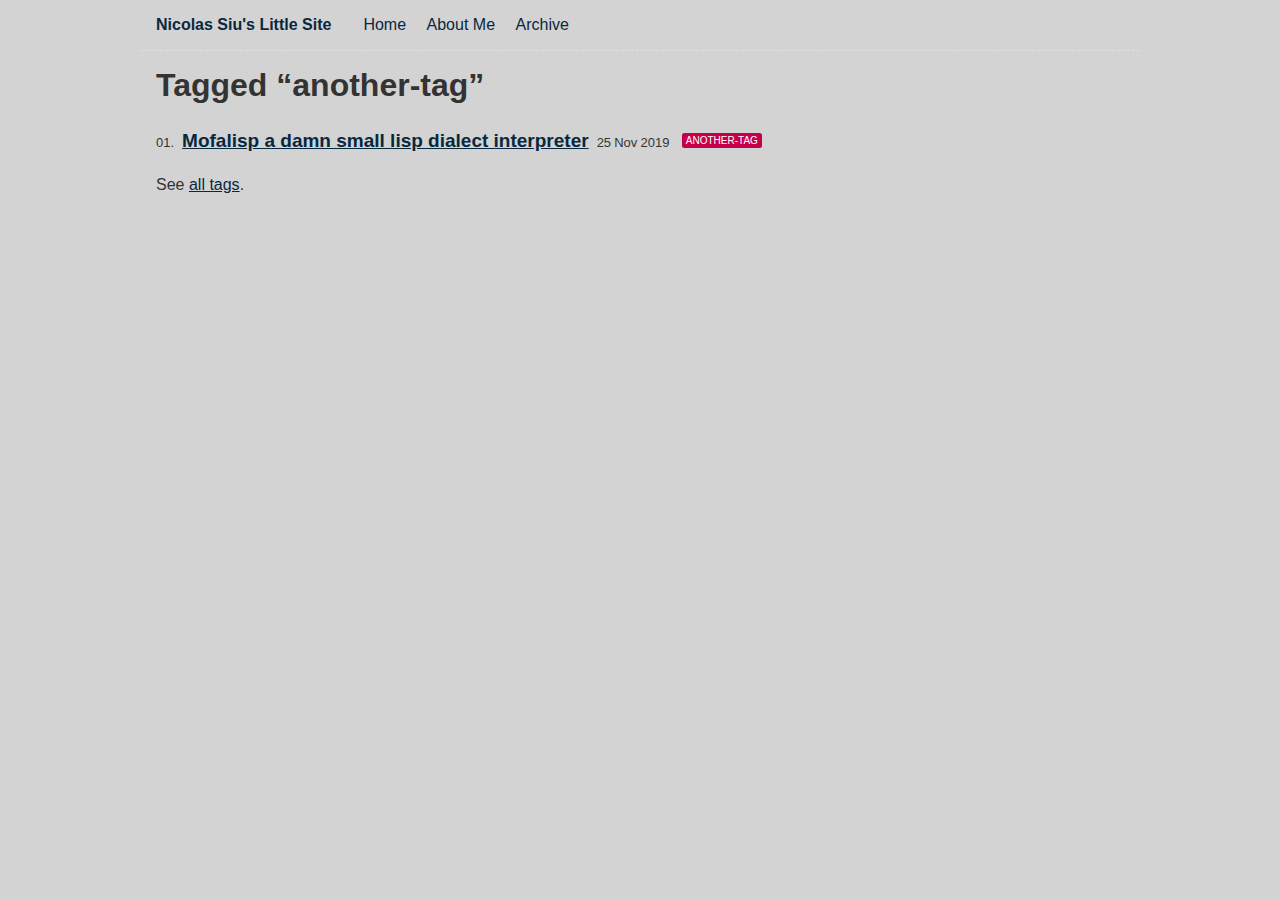
<file: tags/another-tag/index.html>
<!doctype html>
<html lang="en">
  <head>
    <meta charset="utf-8">
    <meta name="viewport" content="width=device-width, initial-scale=1.0">
    <title>Tagged “another-tag”</title>
    <meta name="Description" content="I am writing about my experiences as a naval navel-gazer.">
    <link rel="stylesheet" href="/css/index.css">
    <link rel="stylesheet" href="/css/prism-base16-monokai.dark.css">
    <link rel="alternate" href="/feed/feed.xml" type="application/atom+xml" title="Nicolas Siu&#39;s Little Site">
  </head>
  <body>
    <div class="main-con">
      <header>
        <h1 class="home"><a href="/">Nicolas Siu&#39;s Little Site</a></h1>
        <ul class="nav"><li class="nav-item"><a href="/">Home</a></li>
<li class="nav-item"><a href="/about/">About Me</a></li>
<li class="nav-item"><a href="/posts/">Archive</a></li></ul>
      </header>

      <main class="tmpl-home">
        <h1>Tagged “another-tag”</h1>


<ol reversed class="postlist" style="counter-reset: start-from 2">

  <li class="postlist-item">
    <a href="/posts/firstpost/" class="postlist-link">Mofalisp a damn small lisp dialect interpreter</a>
    <time class="postlist-date" datetime="2019-11-25">25 Nov 2019</time>
    
      <a href="/tags/another-tag/" class="tag">another-tag</a>
  </li>

</ol>


<p>See <a href="/tags/">all tags</a>.</p>


      </main>

      <footer></footer>
    </div>
    

    <!-- Current page: /tags/another-tag/ -->
  </body>
</html>
</file>
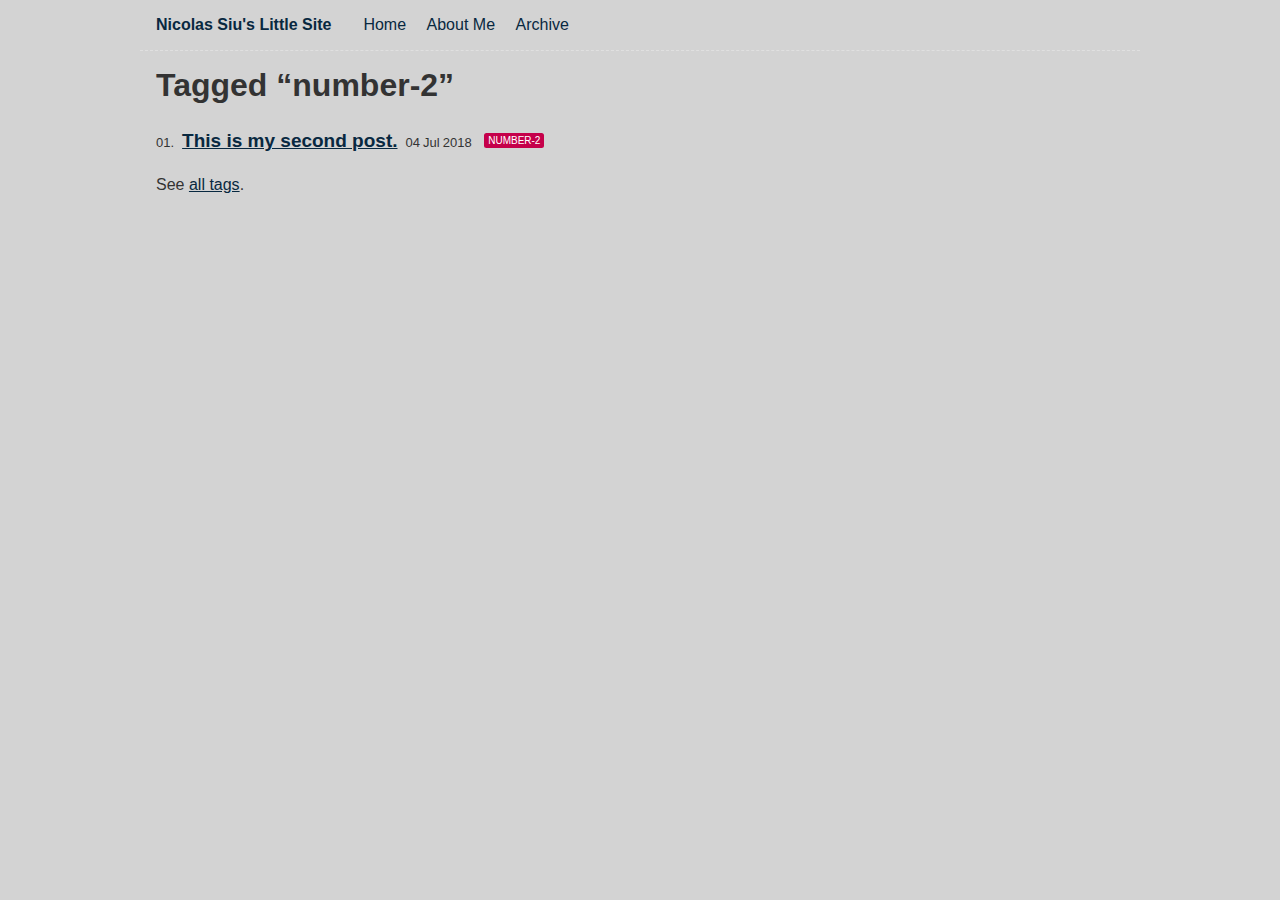
<file: tags/number-2/index.html>
<!doctype html>
<html lang="en">
  <head>
    <meta charset="utf-8">
    <meta name="viewport" content="width=device-width, initial-scale=1.0">
    <title>Tagged “number-2”</title>
    <meta name="Description" content="I am writing about my experiences as a naval navel-gazer.">
    <link rel="stylesheet" href="/css/index.css">
    <link rel="stylesheet" href="/css/prism-base16-monokai.dark.css">
    <link rel="alternate" href="/feed/feed.xml" type="application/atom+xml" title="Nicolas Siu&#39;s Little Site">
  </head>
  <body>
    <div class="main-con">
      <header>
        <h1 class="home"><a href="/">Nicolas Siu&#39;s Little Site</a></h1>
        <ul class="nav"><li class="nav-item"><a href="/">Home</a></li>
<li class="nav-item"><a href="/about/">About Me</a></li>
<li class="nav-item"><a href="/posts/">Archive</a></li></ul>
      </header>

      <main class="tmpl-home">
        <h1>Tagged “number-2”</h1>


<ol reversed class="postlist" style="counter-reset: start-from 2">

  <li class="postlist-item">
    <a href="/posts/secondpost/" class="postlist-link">This is my second post.</a>
    <time class="postlist-date" datetime="2018-07-04">04 Jul 2018</time>
    
      <a href="/tags/number-2/" class="tag">number-2</a>
  </li>

</ol>


<p>See <a href="/tags/">all tags</a>.</p>


      </main>

      <footer></footer>
    </div>
    

    <!-- Current page: /tags/number-2/ -->
  </body>
</html>
</file>
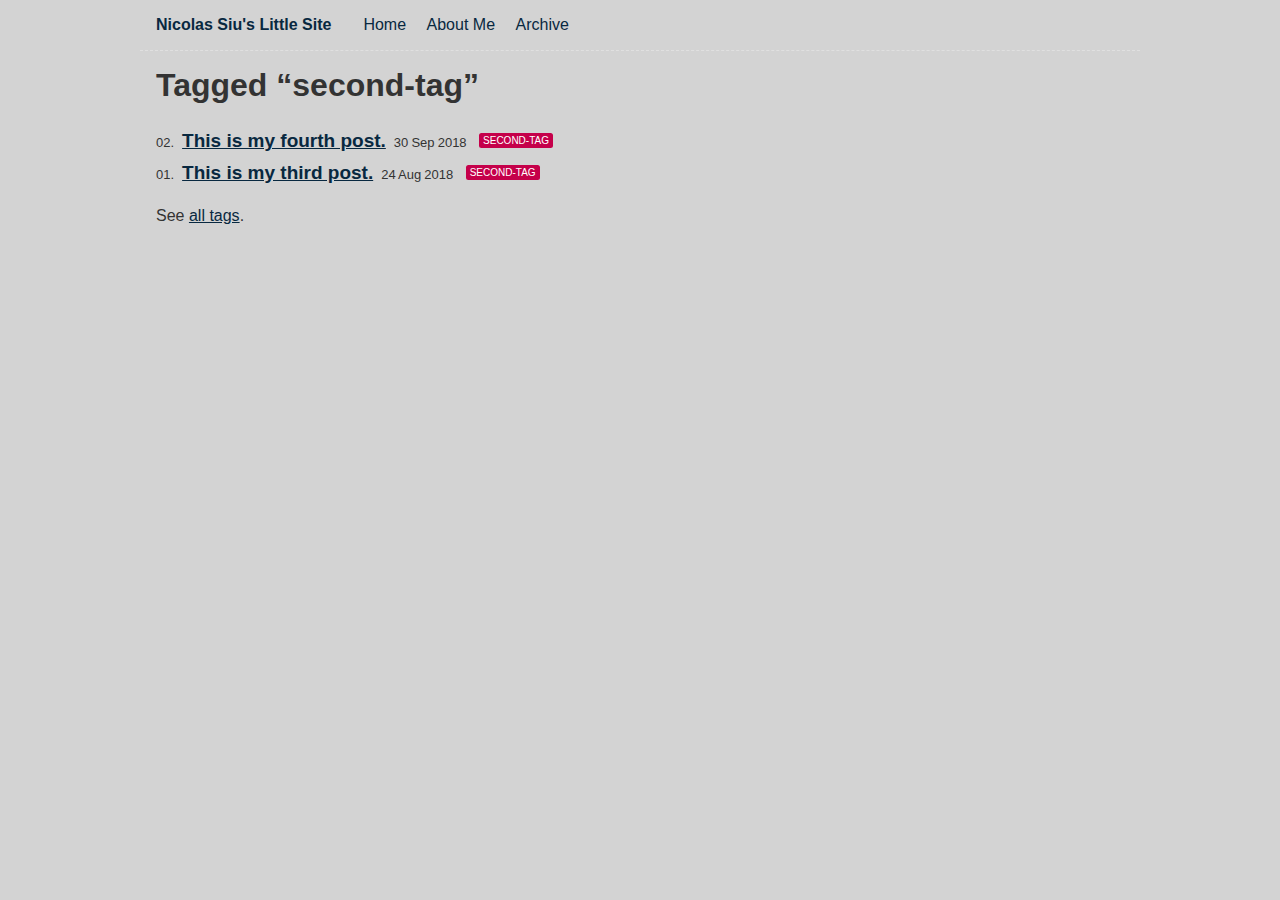
<file: tags/second-tag/index.html>
<!doctype html>
<html lang="en">
  <head>
    <meta charset="utf-8">
    <meta name="viewport" content="width=device-width, initial-scale=1.0">
    <title>Tagged “second-tag”</title>
    <meta name="Description" content="I am writing about my experiences as a naval navel-gazer.">
    <link rel="stylesheet" href="/css/index.css">
    <link rel="stylesheet" href="/css/prism-base16-monokai.dark.css">
    <link rel="alternate" href="/feed/feed.xml" type="application/atom+xml" title="Nicolas Siu&#39;s Little Site">
  </head>
  <body>
    <div class="main-con">
      <header>
        <h1 class="home"><a href="/">Nicolas Siu&#39;s Little Site</a></h1>
        <ul class="nav"><li class="nav-item"><a href="/">Home</a></li>
<li class="nav-item"><a href="/about/">About Me</a></li>
<li class="nav-item"><a href="/posts/">Archive</a></li></ul>
      </header>

      <main class="tmpl-home">
        <h1>Tagged “second-tag”</h1>


<ol reversed class="postlist" style="counter-reset: start-from 3">

  <li class="postlist-item">
    <a href="/posts/fourthpost/" class="postlist-link">This is my fourth post.</a>
    <time class="postlist-date" datetime="2018-09-30">30 Sep 2018</time>
    
      <a href="/tags/second-tag/" class="tag">second-tag</a>
  </li>

  <li class="postlist-item">
    <a href="/posts/thirdpost/" class="postlist-link">This is my third post.</a>
    <time class="postlist-date" datetime="2018-08-24">24 Aug 2018</time>
    
      <a href="/tags/second-tag/" class="tag">second-tag</a>
  </li>

</ol>


<p>See <a href="/tags/">all tags</a>.</p>


      </main>

      <footer></footer>
    </div>
    

    <!-- Current page: /tags/second-tag/ -->
  </body>
</html>
</file>
<file: css/index.css>
:root {
  --red: #c5004a;
  --darkred: #7f0036;
  --lightgray: #e0e0e0;
  --gray: #c0c0c0;
  --darkgray: #333;
  --navy: #17050f;
  --blue: #082840;
  --white: rgb(211, 211, 211);
}
* {
  box-sizing: border-box;
}
html,
body {
  padding: 0;
  margin: 0;
  font-family: sans-serif;
  color: var(--darkgray);
  background-color: var(--white);
}

.main-con {
  width: 1000px;
  margin: 0 auto;
}
p:last-child {
  margin-bottom: 0;
}
p,
.tmpl-post li,
img {
  max-width: 37.5em; /* 600px /16 */
}
p,
.tmpl-post li {
  line-height: 1.45;
}
a[href] {
  color: var(--blue);
}
a[href]:visited {
  color: var(--navy);
}
main {
  padding: 1rem;
}
main :first-child {
  margin-top: 0;
}
header {
  border-bottom: 1px dashed var(--lightgray);
}
header:after {
  content: "";
  display: table;
  clear: both;
}
table {
  margin: 1em 0;
}
table td,
table th {
  padding-right: 1em;
}

pre,
code {
  font-family: Consolas, Menlo, Monaco, "Andale Mono WT", "Andale Mono",
    "Lucida Console", "Lucida Sans Typewriter", "DejaVu Sans Mono",
    "Bitstream Vera Sans Mono", "Liberation Mono", "Nimbus Mono L",
    "Courier New", Courier, monospace;
  line-height: 1.5;
}
pre {
  font-size: 14px;
  line-height: 1.375;
  direction: ltr;
  text-align: left;
  white-space: pre;
  word-spacing: normal;
  word-break: normal;
  -moz-tab-size: 2;
  -o-tab-size: 2;
  tab-size: 2;
  -webkit-hyphens: none;
  -moz-hyphens: none;
  -ms-hyphens: none;
  hyphens: none;
  padding: 1em;
  margin: 0.5em 0;
  background-color: #f6f6f6;
}
.highlight-line {
  display: block;
  padding: 0.125em 1em;
  text-decoration: none; /* override del, ins, mark defaults */
  color: inherit; /* override del, ins, mark defaults */
}

/* allow highlighting empty lines */
.highlight-line:empty:before {
  content: " ";
}
/* avoid double line breaks when using display: block; */
.highlight-line + br {
  display: none;
}

.highlight-line-isdir {
  color: #b0b0b0;
  background-color: #222;
}
.highlight-line-active {
  background-color: #444;
  background-color: hsla(0, 0%, 27%, 0.8);
}
.highlight-line-add {
  background-color: #45844b;
}
.highlight-line-remove {
  background-color: #902f2f;
}

/* Header */
.home {
  padding: 0 1rem;
  float: left;
  margin: 1rem 0; /* 16px /16 */
  font-size: 1em; /* 16px /16 */
}
.home :link:not(:hover) {
  text-decoration: none;
}

/* Nav */
.nav {
  padding: 0;
  list-style: none;
  float: left;
  margin-left: 1em;
}
.nav-item {
  display: inline-block;
  margin-right: 1em;
}
.nav-item a[href]:not(:hover) {
  text-decoration: none;
}
.nav-item-active {
  font-weight: 700;
  text-decoration: underline;
}

/* Posts list */
.postlist {
  list-style: none;
  padding: 0;
}
.postlist-item {
  counter-increment: start-from -1;
}
.postlist-item:before {
  display: inline-block;
  pointer-events: none;
  content: "" counter(start-from, decimal-leading-zero) ". ";
  line-height: 100%;
  text-align: right;
}
.postlist-date,
.postlist-item:before {
  font-size: 0.8125em; /* 13px /16 */
  color: var(--darkgray);
}
.postlist-date {
  word-spacing: -0.5px;
}
.postlist-link {
  display: inline-block;
  padding: 0.25em 0.1875em; /* 4px 3px /16 */
}
.postlist-item-active .postlist-link {
  font-weight: bold;
}
.tmpl-home .postlist-link {
  font-size: 1.1875em; /* 19px /16 */
  font-weight: 700;
}

/* Tags */
.tag {
  display: inline-block;
  vertical-align: text-top;
  text-transform: uppercase;
  font-size: 0.625em; /* 10px /16 */
  padding: 2px 4px;
  margin-left: 0.8em; /* 8px /10 */
  background-color: var(--red);
  color: var(--white);
  border-radius: 0.25em; /* 3px /12 */
  text-decoration: none;
}
a[href].tag,
a[href].tag:visited {
  color: #fff;
}

/* Warning */
.warning {
  background-color: #ffc;
  padding: 1em 0.625em; /* 16px 10px /16 */
}
.warning ol:only-child {
  margin: 0;
}

/* Direct Links / Markdown Headers */
.direct-link {
  font-family: sans-serif;
  text-decoration: none;
  font-style: normal;
  margin-left: 0.1em;
}
a[href].direct-link,
a[href].direct-link:visited {
  color: transparent;
}
a[href].direct-link:focus,
a[href].direct-link:focus:visited,
:hover > a[href].direct-link,
:hover > a[href].direct-link:visited {
  color: #aaa;
}
</file>
<file: css/prism-base16-monokai.dark.css>
code[class*="language-"], pre[class*="language-"] {
	font-size: 14px;
	line-height: 1.375;
	direction: ltr;
	text-align: left;
	white-space: pre;
	word-spacing: normal;
	word-break: normal;
	-moz-tab-size: 2;
	-o-tab-size: 2;
	tab-size: 2;
	-webkit-hyphens: none;
	-moz-hyphens: none;
	-ms-hyphens: none;
	hyphens: none;
	background: #272822;
	color: #f8f8f2;
}
pre[class*="language-"] {
	padding: 1.5em 0;
	margin: .5em 0;
	overflow: auto;
}
:not(pre) > code[class*="language-"] {
	padding: .1em;
	border-radius: .3em;
}
.token.comment, .token.prolog, .token.doctype, .token.cdata {
	color: #75715e;
}
.token.punctuation {
	color: #f8f8f2;
}
.token.namespace {
	opacity: .7;
}
.token.operator, .token.boolean, .token.number {
	color: #fd971f;
}
.token.property {
	color: #f4bf75;
}
.token.tag {
	color: #66d9ef;
}
.token.string {
	color: #a1efe4;
}
.token.selector {
	color: #ae81ff;
}
.token.attr-name {
	color: #fd971f;
}
.token.entity, .token.url, .language-css .token.string, .style .token.string {
	color: #a1efe4;
}
.token.attr-value, .token.keyword, .token.control, .token.directive, .token.unit {
	color: #a6e22e;
}
.token.statement, .token.regex, .token.atrule {
	color: #a1efe4;
}
.token.placeholder, .token.variable {
	color: #66d9ef;
}
.token.deleted {
	text-decoration: line-through;
}
.token.inserted {
	border-bottom: 1px dotted #f9f8f5;
	text-decoration: none;
}
.token.italic {
	font-style: italic;
}
.token.important, .token.bold {
	font-weight: bold;
}
.token.important {
	color: #f92672;
}
.token.entity {
	cursor: help;
}
pre > code.highlight {
	outline: 0.4em solid #f92672;
	outline-offset: .4em;
}
</file>
